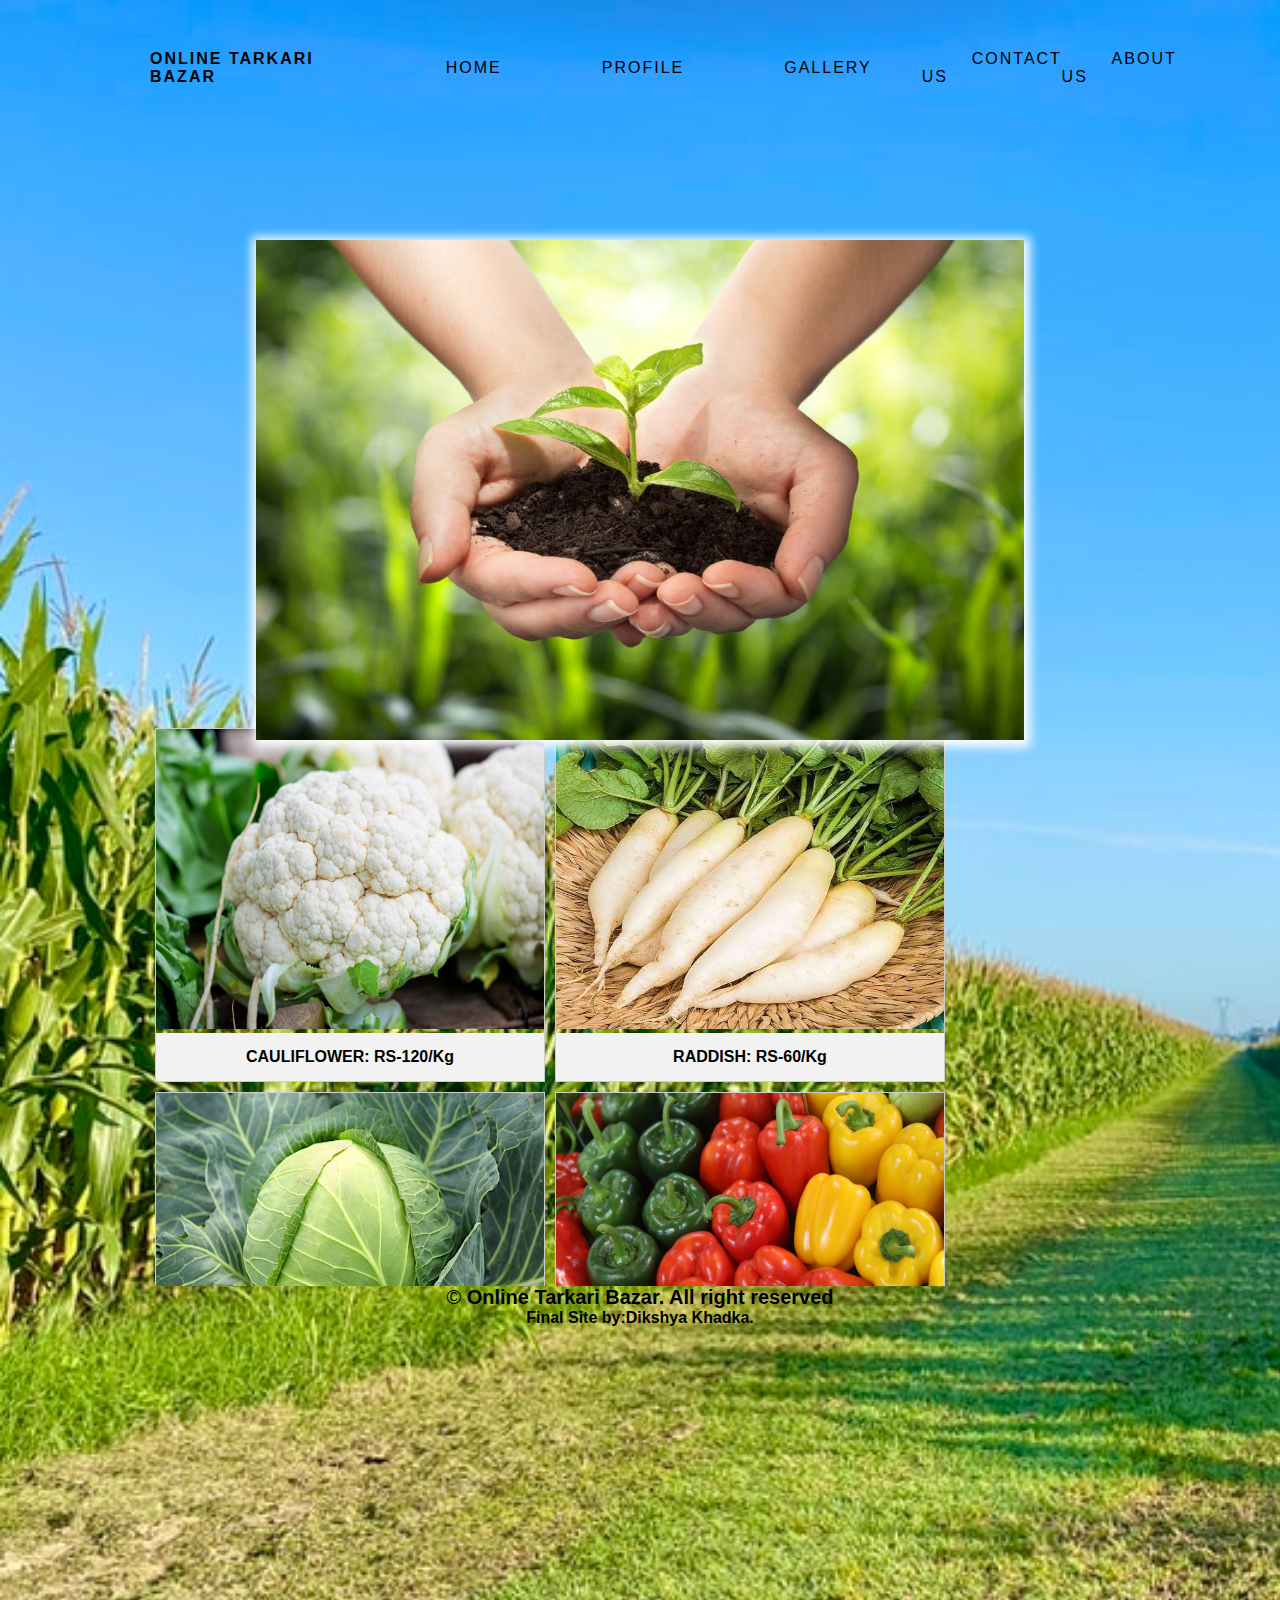
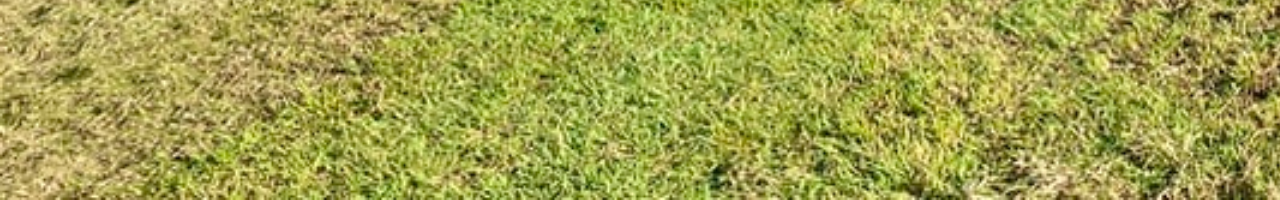
<file: index.html>
<!DOCTYPE html>
<html>
<head>
	<meta charset="utf-8">
	<title>Homepage</title>
	<link rel="stylesheet" type="text/css" href="home.css">
</head>
<body>
	<header class="Nav">
		<a href="#" class="logo">Online Tarkari Bazar</a>
		<ul>
		<li><a class="a" href="index.html" >HOME</a></li>
    	<li><a class="b" href="profile.html" >PROFILE</a></li>
    	<li><a class="c" href="gallery.html" >GALLERY</a></li>     
    	<li><a class="d" href="contact.html" >CONTACT US</a></li> 
    	<li><a class="e" href="aboutus.html" >ABOUT US</a></li>
    </ul>
	</header>
	<div class="slider"> </div>
	<div class="container">
		<h1>-- TODAYS PRICE --</h1>
		<div class="Price">
			<img src="images\cauli.jpg">
			<div class="desc"><b>CAULIFLOWER: RS-120/Kg</b></div>
		</div>
			<div class="Price">
			<img src="images\raddish.jpg">
			<div class="desc"><b>RADDISH: RS-60/Kg</b></div>
		</div>
			<div class="Price">
			<img src="images\cabbage.jpg">
			<div class="desc"><b>CABBAGE: Rs-50/Kg</b></div>
		</div>
			<div class="Price">
			<img src="images\capsicum.jpg">
			<div class="desc"><b>CAPSICUM: Rs-60/Kg</b></div>
		</div>
			<div class="Price">
			<img src="images\potato.jpg">
			<div class="desc"><b>POTATO: Rs-90/Kg</b></div>
		</div>
			<div class="Price">
			<img src="images\tomato.jpg">
			<div class="desc"><b>TOMATO: Rs-120/Kg</b></div>
		</div>
			<div class="Price">
			<img src="images\carrot.jpg">
			<div class="desc"><b>CARROT: Rs-80/Kg</b></div>
		</div>
			<div class="Price">
			<img src="images\brinjal.jpg">
			<div class="desc"><b>BRINJAL: Rs-100/Kg</b></div>
		</div>
			<div class="Price">
			<img src="images\spinach.jpg">
			<div class="desc"><b>SPINACH: Rs-40/Kg</b></div>
		</div>
	</div>
	<footer>
    <p align="center" class="footer__copy">&#169; <b>Online Tarkari Bazar. All right reserved</b></p>
    <p align="center"><b>Final Site by:Dikshya Khadka.</b></p>
    </footer>
    </div>
</body>
</html>
</file>
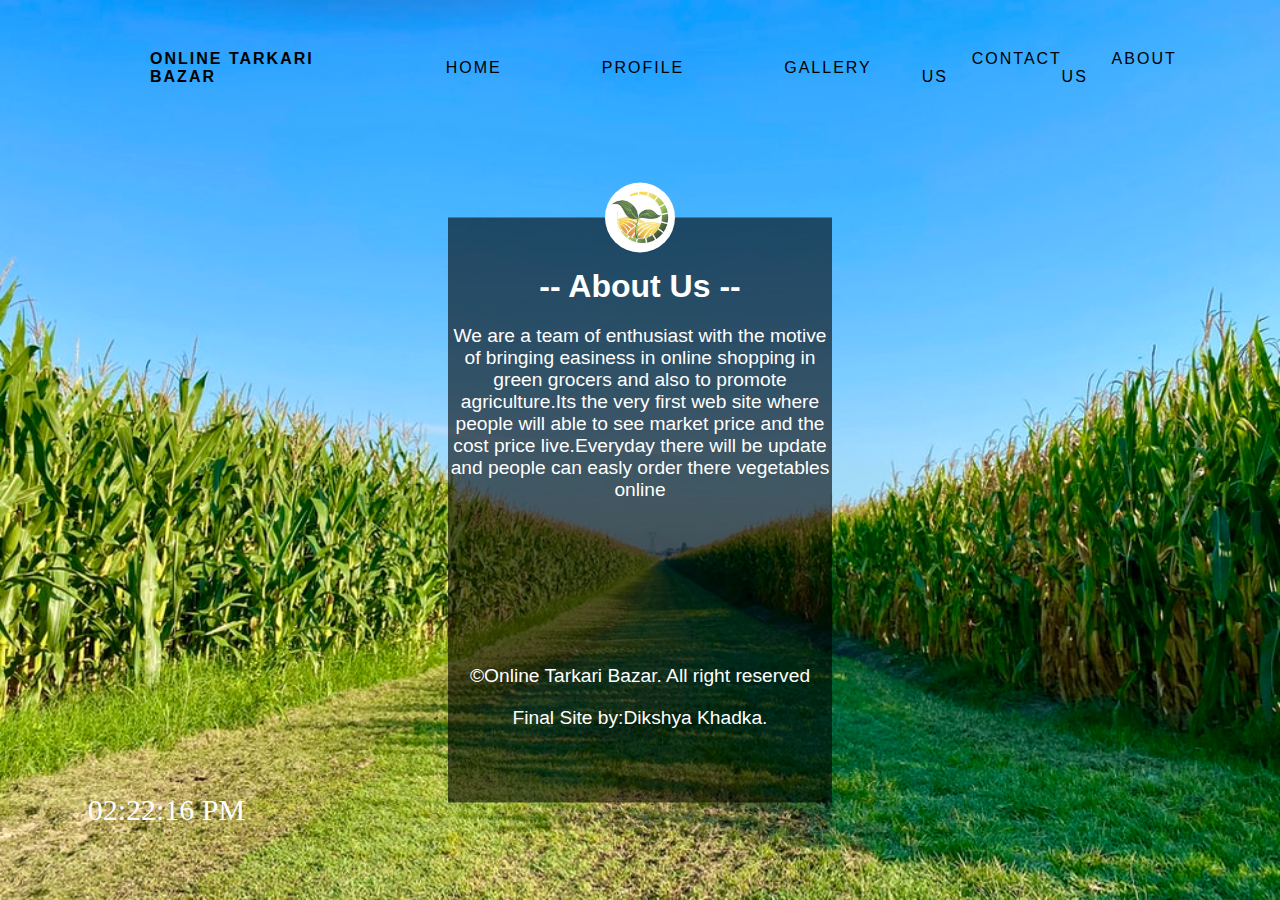
<file: aboutus.html>
<!DOCTYPE html>
<html>
<head>
	<meta charset="utf-8">
	<title>About Us</title>
	<link rel="stylesheet" type="text/css" href="aboutus.css">
</head>
<body>
	<header class="Nav">
		<a href="#" class="logo">Online Tarkari Bazar</a>
		<ul>
		<li><a class="a" href="index.html" >HOME</a></li>
    	<li><a class="b" href="profile.html" >PROFILE</a></li>
    	<li><a class="c" href="gallery.html" >GALLERY</a></li>     
    	<li><a class="d" href="contact.html" >CONTACT US</a></li> 
    	<li><a class="e" href="aboutus.html" >ABOUT US</a></li>
    </ul>
	</header>
	<div class="container">
		<center>
			<h1>-- About Us --</h1>
			<p>We are a team of enthusiast with the motive of bringing easiness in online shopping in green grocers and also to promote agriculture.Its the very first web site where people will able to see market price and the cost price live.Everyday there will be update and people can easly order there vegetables online</p>
			<div class="img">	
			</div>		</center>
			<footer> <br> <br> <br> <br> <br> <br> <br> <br>
    <p align="center" class="footer__copy">&#169;Online Tarkari Bazar. All right reserved</p>
    <p align="center">Final Site by:Dikshya Khadka.</p>
    </footer>
	</div>
	<div id="MyClockDisplay" class="clock">
	<script type="text/javascript">
		function showTime(){
	var date =new Date();
	var h=date.getHours();
	var m=date.getMinutes();
	var s=date.getSeconds();
	var session="AM";
	if (h==0){
		h=12;
	}
	if (h>12) {
		h=h-12;
		session="PM";
	}
	h=(h<10)?"0"+h:h;
	m=(m<10)?"0"+m:m;
	s=(s<10)?"0"+s:s;

	var time=h+":"+m+":"+s+" "+session;
	document.getElementById("MyClockDisplay").innerText=time;
	document.getElementById("MyClockDisplay").textContent=time;
	
	setTimeout(showTime,1045);	
}
showTime();

	</script>

	</div>

</body>
</html>
</file>
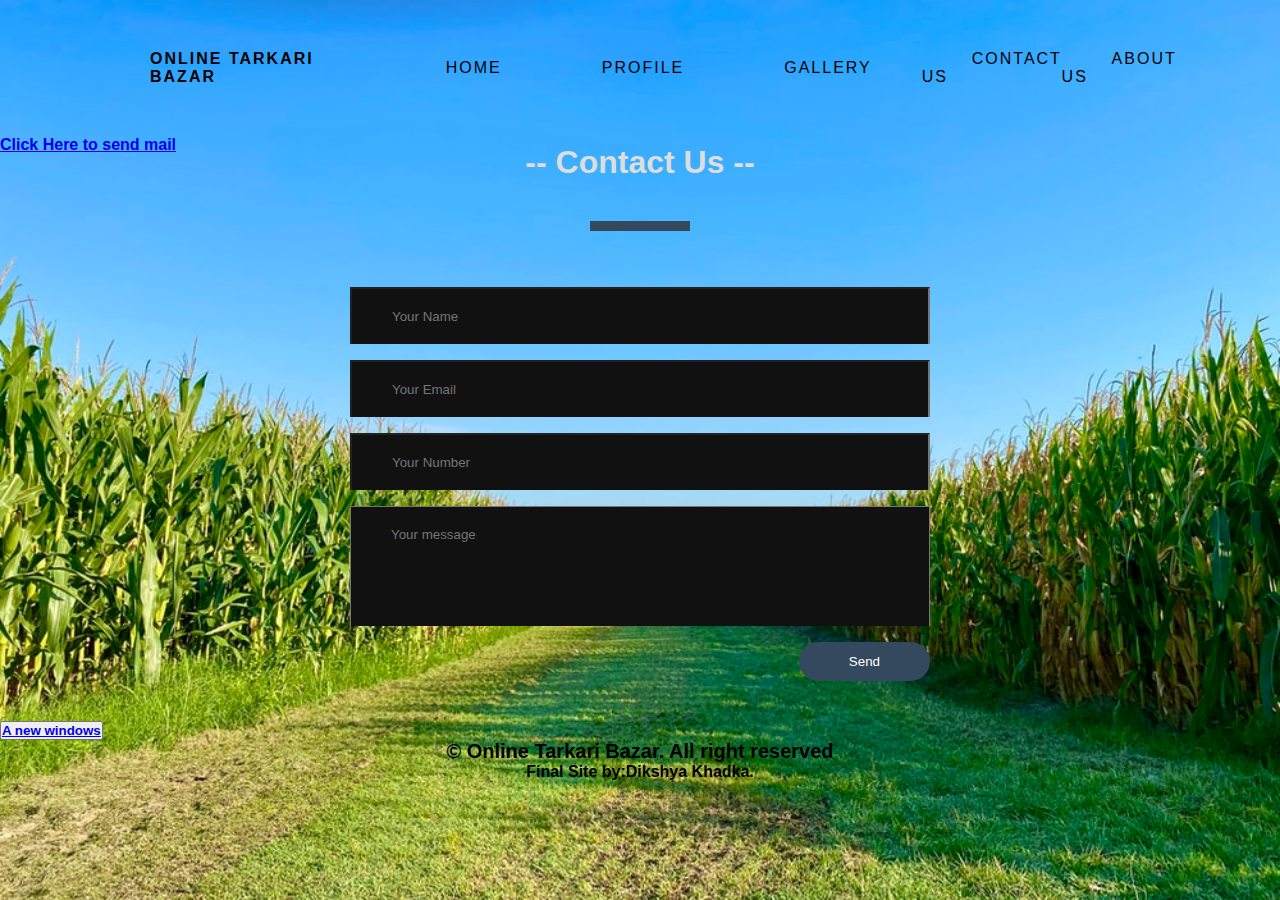
<file: contact.html>
<!DOCTYPE html>
<html>
<head>
	<meta charset="utf-8">
	<title>Contact Us</title>
	<link rel="stylesheet" type="text/css" href="contactus.css">
</head>
<body>
	<header class="Nav">
		<a href="#" class="logo">Online Tarkari Bazar</a>
		<ul>
		<li><a class="a" href="index.html" >HOME</a></li>
    	<li><a class="b" href="profile.html" >PROFILE</a></li>
    	<li><a class="c" href="gallery.html" >GALLERY</a></li>     
    	<li><a class="d" href="contact.html" >CONTACT US</a></li> 
    	<li><a class="e" href="aboutus.html" >ABOUT US</a></li>
    </ul>
	</header>
	<a  href="mailto:((dikshya152207@gmail.com))" > <b> Click Here to send mail <b></a><br>
	<div class="contact-section">
		<h1>-- Contact Us --</h1>
		<div class="border"></div>
		<form class="contact-form" action="contact.html" method="post" id="Form">
			<input type="" name="" class="contact-form-text" placeholder="Your Name">
			<input type="" name="" class="contact-form-text" placeholder="Your Email" id="email" onkeydown="validation()"><span id="Text"></span>
			<input type="" name="" class="contact-form-text" placeholder="Your Number">
			<textarea class="contact-form-text" placeholder="Your message"></textarea>
			<input type="submit" class="contact-form-btn" value="Send">
		</form>
	</div>
	<script>
		function validation(){
	var form = document.getElementById("Form");
	var email = document.getElementById("email").value;
	var text = document.getElementById("Text");
	var pattern = /^[^ ]+@[^ ]+\.[a-z]{2,3}$/;
	 if (email.match(pattern)){
	 	form.classList.add("valid");
	 	form.classList.remove("invalid");
	 	text.innerHTML="Your email address is valid";
	 	text.style.color="#00ff00";
	 }
	 else{
	 	form.classList.remove("valid");
	 	form.classList.add("invalid");
	 	text.innerHTML="Please enter valid email address";
	 	text.style.color="#ff0000";
	 }
	 	 if (email==""){
	 	form.classList.remove("valid");
	 	form.classList.remove("invalid");
	 	text.innerHTML="";
	 	text.style.color="#00ff00";
	 }
}
	</script>
</div>
<button class ="button"><span><a href="http://www.fao.org/nepal/fao-in-nepal/nepal-at-a-glance/en/" target ="__blank"><b>A new windows </b></a></span>
</button>
	<footer>
    <p align="center" class="footer__copy">&#169; <b>Online Tarkari Bazar. All right reserved</b></p>
    <p align="center"><b>Final Site by:Dikshya Khadka.</b></p>
    </footer>
</body>
</html>
</file>
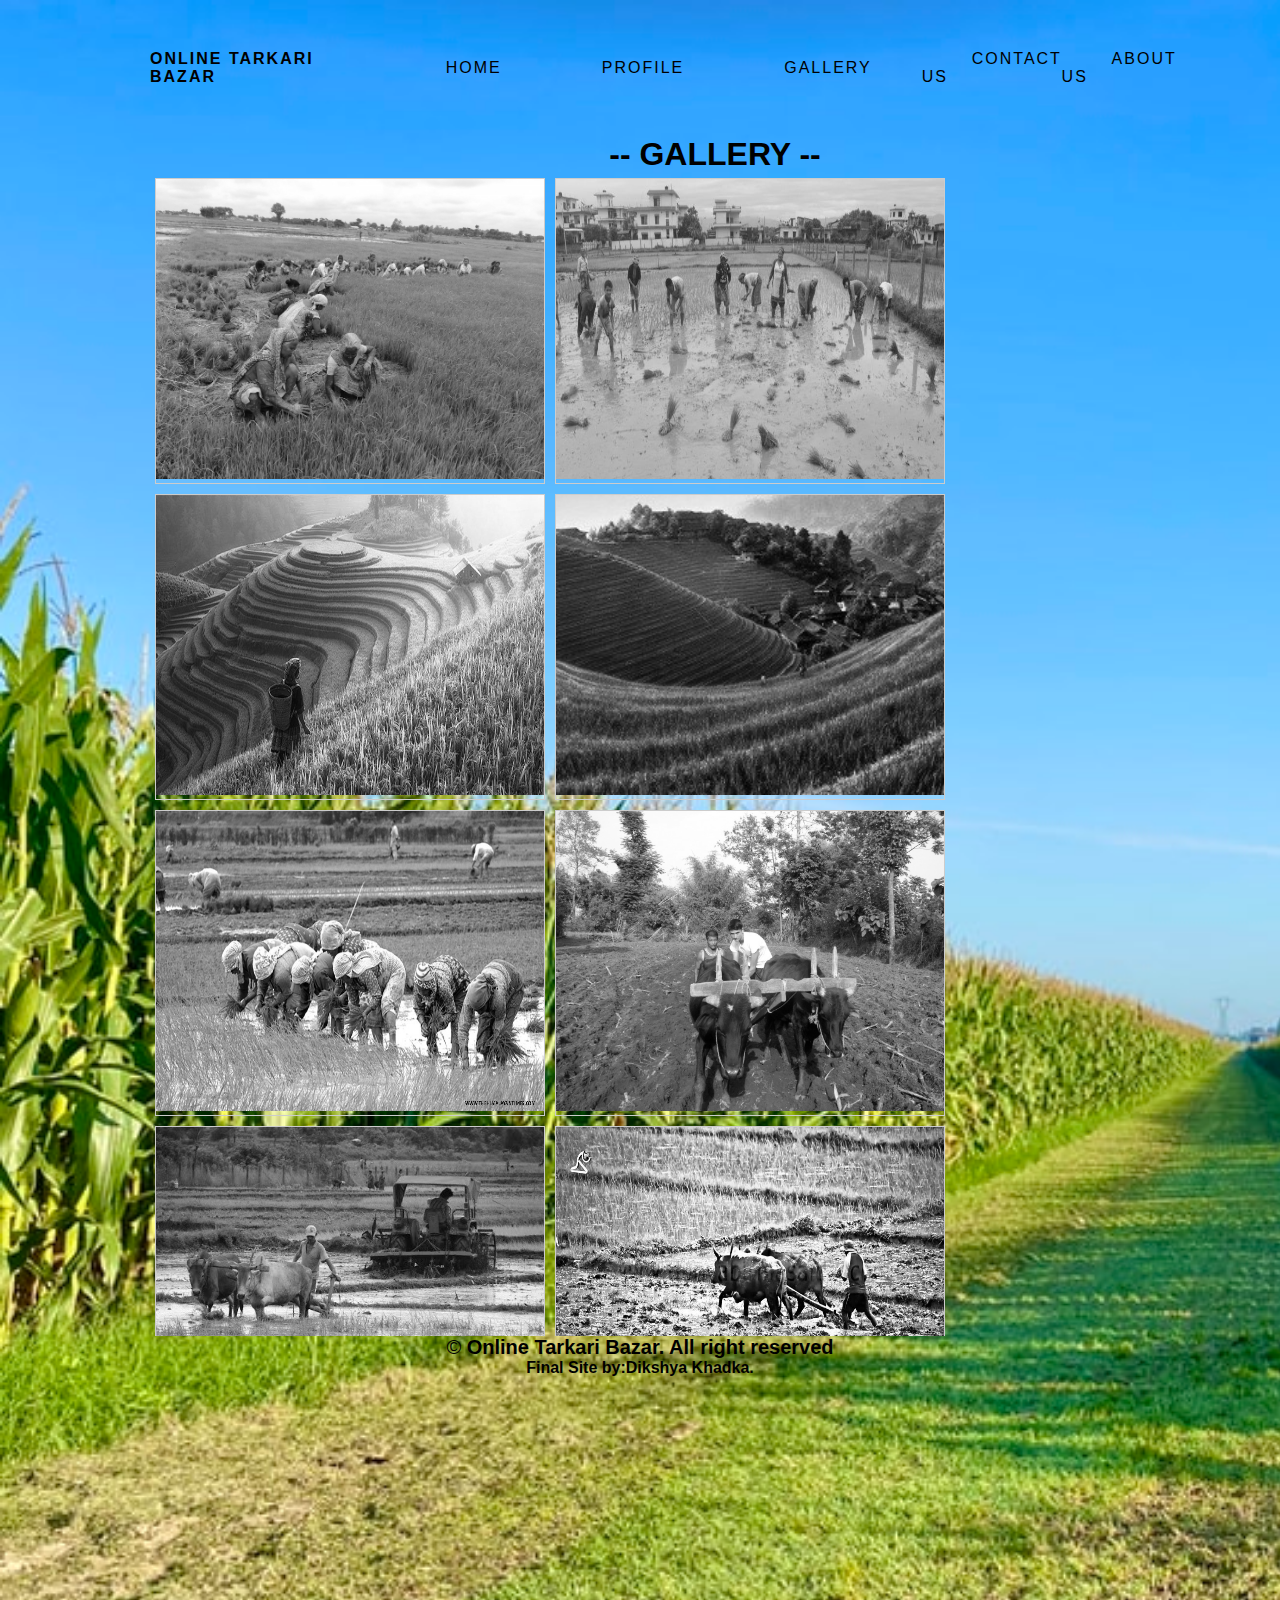
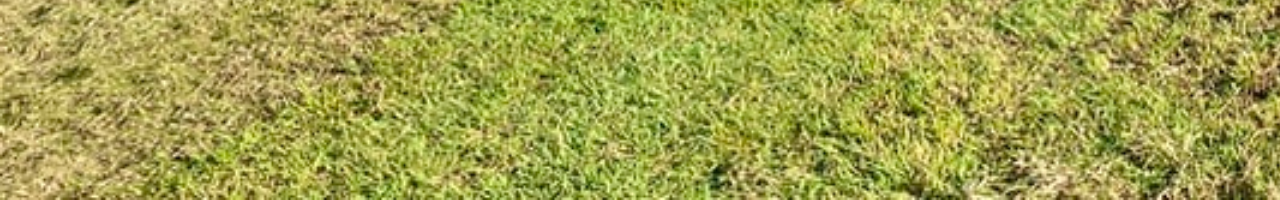
<file: gallery.html>
<!DOCTYPE html>
<html>
<head>
	<meta charset="utf-8">
	<title>Gallery</title>
	<link rel="stylesheet" type="text/css" href="gallery.css">
</head>
<body>
	<header class="Nav">
		<a href="#" class="logo">Online Tarkari Bazar</a>
		<ul>
		<li><a class="a" href="index.html" >HOME</a></li>
    	<li><a class="b" href="profile.html" >PROFILE</a></li>
    	<li><a class="c" href="gallery.html" >GALLERY</a></li>     
    	<li><a class="d" href="contact.html" >CONTACT US</a></li> 
    	<li><a class="e" href="aboutus.html" >ABOUT US</a></li>
    </ul>
	</header>
	<div class="G">
		<h1>-- GALLERY --</h1>
	<div class="gallery">
		<a href="agri.jpg"><img src="images/agri.jfif" alt ="image 1"></a></div>
		<div class="gallery">
		<a href="agri1.jpg"><img src="images/agri1.jpg" alt ="image 2"></a></div>
		<div class="gallery">
		<a href="agri2.jpg"><img src="images/agri2.jpg" alt ="image 3"></a></div>
		<div class="gallery">
		<a href="agri3.jpg"><img src="images/agri3.jpg" alt ="image 4"></a></div>
		<div class="gallery">
		<a href="agri4.jpg"><img src="images/agri4.jpg" alt ="image 5"></a></div>
		<div class="gallery">
		<a href="agri5.jpg"><img src="images/agri5.jpg" alt ="image 6"></a></div>
		<div class="gallery">
		<a href="agri6.jpg"><img src="images/agri6.jpg" alt ="image 7"></a></div>
		<div class="gallery">
		<a href="agri7.jpg"><img src="images/agri7.jpg" alt ="image 8"></a></div>
		
</div>
<footer>
    <p align="center" class="footer__copy">&#169; <b>Online Tarkari Bazar. All right reserved</b></p>
    <p align="center"><b>Final Site by:Dikshya Khadka.</b></p>
    </footer>
</body>
</html>
</file>
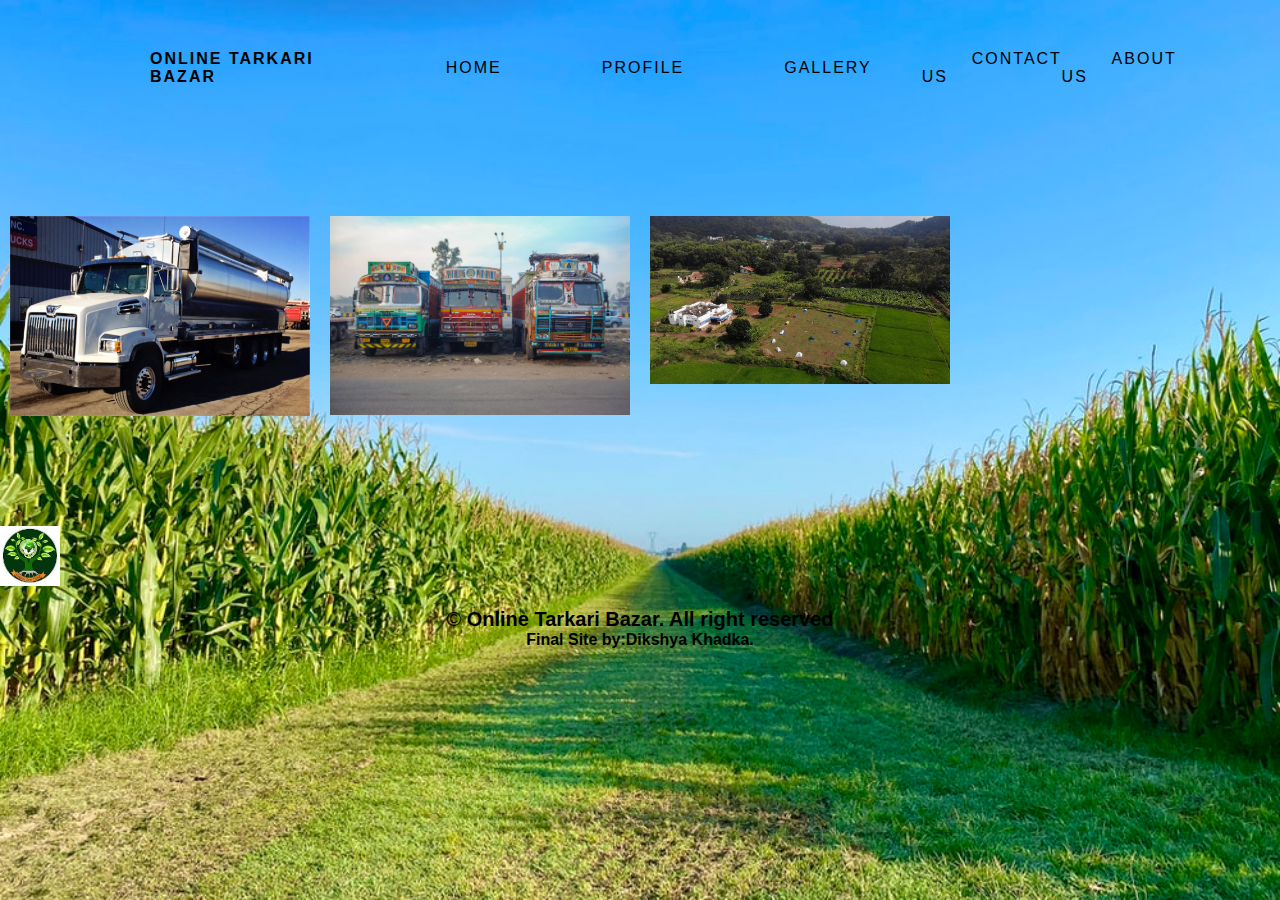
<file: profile.html>
<!DOCTYPE html>
<html>
<head>
	<meta charset="utf-8">
	<title>Profile</title>
	<link rel="stylesheet" type="text/css" href="profile.css">
</head>
<body>
	<header class="Nav">
		<a href="#" class="logo">Online Tarkari Bazar</a>
		<ul>
		<li><a class="a" href="index.html" >HOME</a></li>
    	<li><a class="b" href="profile.html" >PROFILE</a></li>
    	<li><a class="c" href="gallery.html" >GALLERY</a></li>     
    	<li><a class="d" href="contact.html" >CONTACT US</a></li> 
    	<li><a class="e" href="aboutus.html" >ABOUT US</a></li>
    </ul>
	</header>
	<div class="container">
		<div class="box">
			<div class="imgBox">
				<img src="images/v.jpg">
			</div>
			<div class="details">
			<div class="content">
				<h2>TRANSPORT VEGGIES EXPRESS PVT.LTD.</h2>
				<p>
			ADDRESS:Balkot,Bhaktapur, Nepal<br>
			PHONE NUMBER:+9771 4432107
			4435513<br>
			FAX:+977 1 4435456<br>
			WEBSITE:www.dikshya8@com.np
			

				</p>
			</div>
			</div>
		</div>
		<div class="box">
			<div class="imgBox">
				<img src="images/v1.jpg">
			</div>
			<div class="details">
			<div class="content">
				<h2>Star Transport Service Pvt. Ltd.</h2>
				<p>
					ADDRESS:Sallaghari, Bhaktapur, Nepal<br> 
					PHONE NUMBER:01 4479144
                    01 4479075<br>

					MOBILE PHONE:98510 66481
                    98511 33932


				</p>
			</div>
			</div>
		</div>
		
		<div class="box">
			<div class="imgBox">
				<img src="images/v3.jpg">
			</div>
			<div class="details">
			<div class="content">
				<h2>Fresh Farm House </h2>
				<p>
					Address:Thimi,Bhaktapur<br> 
					POBOX:8974, EPC-253, bhaktapur, Nepal 44600<br>
					Hours:6:30AM-10:30PM Wed
					Phone: 985-1031807


				</p>
			</div>
			</div>
		</div>
</div> 
	<a href ="http://www.agricultureinnepal.com/">
		<img src="images/external.jfif" alt="agriculture" style="width :60px;height:60px;">
	</a>
		<br> <br> 
		<footer>
    <p align="center" class="footer__copy">&#169; <b>Online Tarkari Bazar. All right reserved</b></p>
    <p align="center"><b>Final Site by:Dikshya Khadka.</b></p>
    </footer>
</body>
</html>
</file>
<file: home.css>
*{
	margin: 0;
	padding: 0;
	box-sizing: border-box;
	font-family: sans-serif;
}
body{
	background-image: url('images/background.jpg');
	background-size: cover;
	min-height: 200vh;
}
header{
	
	top: 0;
	left: 0;
	width: 100%;
	display: flex;
	justify-content: space-between;
	align-items: center;
	transition: 0.6s;
	padding: 40px 100px;
}
header .logo{
	position: relative;
	font-weight: 700;
	color: black;
	text-decoration: none;
	font-size: 1.5;
	text-transform: uppercase;
	letter-spacing: 2px;
	transition: 0.6s;
	padding: 10px 50px;
	z-index: 100000;
}
header ul{
	position: relative;
	display: flex;
	justify-content: center;
	align-items: center;
}
header ul li{
	position: relative;
	list-style: none;
}
header ul li a{
	position: relative;
	margin: 0 50px;
	text-decoration: none;
	color: black;
	letter-spacing: 2px;
	font-weight: 500px;
	transition: 0.6px;
}
.slider{
	width: 60%;
	height: 500px;
	position: absolute;
	left: 50%;
	top: 50%;
	margin-top: 40px;
	transform: translate(-50%,-50%);
	background-image: url(images/a.jfif);
	background-size: 100% 100%;
	box-shadow: 1px 2px 10px 5px white;
	animation:slider 18s infinite linear;
}
@keyframes slider{
	0%{
		background-image: url(images/a.jfif);
	}
	35%{
		background-image: url(images/b.jpg);
	}
	60%{
		background-image: url(images/c.jpg);
	}
}
.container{
	max-width: 1240px;
	overflow: auto;
	margin-top: 550px;
	height: 600px;
	padding-left: 150px;
}
.Price{
	margin: 5px;
	border:1px solid #ccc;
	float: left;
	width: 390px;
}
.Price img{
	width: 100%;
	height: 300px;
}
.desc{
	padding: 15px;
	text-align: center;
	background: #f2f2f2;
}
h1{
	text-align: center;
	color: white;
}
@media screen and (max-width: 1024px){
	.slider{
		width:900px;
	}
	.container{
		width:980px;
	}
}
.footer__copy{
	font-size: 20px;
	text-align: center;
	color: black;
}
.test{
	position: absolute;
	margin-left: 47 vh;
	margin-top: 6vh;
}
</file>
<file: aboutus.css>
*{
	margin: 0;
	padding: 0;
	box-sizing: border-box;
	font-family: sans-serif;
}
body{
	background-image: url('images/background.jpg');
	background-size: cover;
	min-height: 100vh;
}
header{
	
	top: 0;
	left: 0;
	width: 100%;
	display: flex;
	justify-content: space-between;
	align-items: center;
	transition: 0.6s;
	padding: 40px 100px;
}
header .logo{
	position: relative;
	font-weight: 700;
	color: black;
	text-decoration: none;
	font-size: 1.5;
	text-transform: uppercase;
	letter-spacing: 2px;
	transition: 0.6s;
	padding: 10px 50px;
	z-index: 100000;
}
header ul{
	position: relative;
	display: flex;
	justify-content: center;
	align-items: center;
}
header ul li{
	position: relative;
	list-style: none;
}
header ul li a{
	position: relative;
	margin: 0 50px;
	text-decoration: none;
	color: black;
	letter-spacing: 2px;
	font-weight: 500px;
	transition: 0.6px;
}
.container{
	margin-top: 60px;
	height: 65vh;
	width: 30%;
	background: rgb(0,0,0,.6);
	position: absolute;
	top: 50%;
	left: 50%;
	transform: translate(-50%,-50%);
	padding: 0px;
}
.img{
	height: 70px;
	width: 70px;
	background: url("images/logo.png")no-repeat;
	background-size: cover;
	background-position: center;
	border-radius:50px;
	position: absolute;
	top: 0%;
	left: 50%;
	transform: translate(-50%,-50%); 
}
.container h1{
	color: white;
	margin-top: 50px;
}
.container p{
	color: white;
	margin-top: 20px;
	font-size: 1.2em;
}
 .clock{
 	position: absolute;
 	top: 90%;
 	left: 13%;
 	transform: translateX(-50%) translateY(-50%);
 	color: white;
 	font-family: verdana;
 	font-size: 30px;
 	padding: 0px 5px 0px 5px;
 }
   	@media screen and (max-width: 1140 px){
    .container{
    	width:400px;
    	height:350px;
    	margin-top:10px;

}
.footer__copy{
	font-size: 20px;
	text-align: center;
	color: black;
}
.test{
	position: absolute;
	margin-left: 47 vh;
	margin-top: 6vh;
}
</file>
<file: contactus.css>
*{
	margin: 0;
	padding: 0;
	box-sizing: border-box;
	font-family: sans-serif;
}
body{
	background-image: url('images/background.jpg');
	background-size: cover;
	min-height: 100vh;
}
header{
	
	top: 0;
	left: 0;
	width: 100%;
	display: flex;
	justify-content: space-between;
	align-items: center;
	transition: 0.6s;
	padding: 40px 100px;
}
header .logo{
	position: relative;
	font-weight: 700;
	color: black;
	text-decoration: none;
	font-size: 1.5;
	text-transform: uppercase;
	letter-spacing: 2px;
	transition: 0.6s;
	padding: 10px 50px;
	z-index: 100000;
}
header ul{
	position: relative;
	display: flex;
	justify-content: center;
	align-items: center;
}
header ul li{
	position: relative;
	list-style: none;
}
header ul li a{
	position: relative;
	margin: 0 50px;
	text-decoration: none;
	color: black;
	letter-spacing: 2px;
	font-weight: 500px;
	transition: 0.6px;
}
.contact-section{
	padding: 40px 0;
	margin-top: -50px;
}
.contact-section h1{
	text-align: center;
	color: #ddd;
}
.border{
	width: 100px;
	height: 10px;
	background: #34495e;
	margin: 40px auto;
}
.contact-form{
	max-width: 600px;
	margin: auto;
	padding: 0 10px;
	overflow: hidden;
}
.contact-form-text{
	display: block;
	width: 100%;
	box-sizing: border-box;
	margin:16px 0;
	border-bottom: 0;
	background: #111;
	padding: 20px 40px;
	outline: none;
	color: #ddd;
	transition: 0.5s;
}
.contact-form-text-focus{
	box-shadow: 0 0 10px 4px #34495e;
}
textarea.contact-form-text{
	resize: none;
	height: 120px;
}
.contact-form-btn{
	float: right;
	border:0;
	background: #34495e;
	color: #fff;
	padding: 12px 50px;
	border-radius: 20px;
	cursor: pointer;
	transition: 0.5s;
}
.contact-form-btn:hover{
	background: #2980b9;
}
 	 	@media screen and (max-width: 1140px){

.contact-section{
	width:1000px;
}
}
.footer__copy{
	font-size: 20px;
	text-align: center;
	color: black;
}
.test{
	position: absolute;
	margin-left: 47 vh;
	margin-top: 6vh;
}
}
}
</file>
<file: gallery.css>
*{
	margin: 0;
	padding: 0;
	box-sizing: border-box;
	font-family: sans-serif;
}
body{
	background-image: url('images/background.jpg');
	background-size: cover;
	min-height: 200vh;
}
header{
	
	top: 0;
	left: 0;
	width: 100%;
	display: flex;
	justify-content: space-between;
	align-items: center;
	transition: 0.6s;
	padding: 40px 100px;
}
header .logo{
	position: relative;
	font-weight: 700;
	color: black;
	text-decoration: none;
	font-size: 1.5;
	text-transform: uppercase;
	letter-spacing: 2px;
	transition: 0.6s;
	padding: 10px 50px;
	z-index: 100000;
}
header ul{
	position: relative;
	display: flex;
	justify-content: center;
	align-items: center;
}
header ul li{
	position: relative;
	list-style: none;
}
header ul li a{
	position: relative;
	margin: 0 50px;
	text-decoration: none;
	color: black;
	letter-spacing: 2px;
	font-weight: 500px;
	transition: 0.6px;
}
.G{
	max-width: 1500px;
	overflow: auto;
	padding-left: 150px;
	height: 1200px;
}
.gallery{
	margin: 5px;
	border:1px solid #ccc;
	float: left;
	width: 390px;
}
.gallery img{
	width: 100%;
	filter: grayscale(100%);
	transition: 1s;
	height: 300px;

}
.gallery img:hover{
	filter: grayscale(0%);
	transform: scale(1.1);
}
h1{
	font-weight: 2em;
	text-align: center;
}
@media screen and (max-width: 1140px){

.G{
	width:1000px;
}
}
.footer__copy{
	font-size: 20px;
	text-align: center;
	color: black;
}
.test{
	position: absolute;
	margin-left: 47 vh;
	margin-top: 6vh;
}
</file>
<file: profile.css>
*{
	margin: 0;
	padding: 0;
	box-sizing: border-box;
	font-family: sans-serif;
}
body{
	background-image: url('images/background.jpg');
	background-size: cover;
	min-height: 100vh;
}
header{
	
	top: 0;
	left: 0;
	width: 100%;
	display: flex;
	justify-content: space-between;
	align-items: center;
	transition: 0.6s;
	padding: 40px 100px;
}
header .logo{
	position: relative;
	font-weight: 700;
	color: black;
	text-decoration: none;
	font-size: 1.5;
	text-transform: uppercase;
	letter-spacing: 2px;
	transition: 0.6s;
	padding: 10px 50px;
	z-index: 100000;
}
header ul{
	position: relative;
	display: flex;
	justify-content: center;
	align-items: center;
}
header ul li{
	position: relative;
	list-style: none;
}
header ul li a{
	position: relative;
	margin: 0 50px;
	text-decoration: none;
	color: black;
	letter-spacing: 2px;
	font-weight: 500px;
	transition: 0.6px;
}
.container{
	width: 1280px;
	
	margin: 70px auto 0;
	display: flex;
	flex-direction: row;
	
}
.container .box{
	position: relative;
	width: 300px;
	height: 300px;
	/*background: #ff0;*/
	margin: 10px;
	box-sizing: border-box;
	display: inline-block;
}
.container .box .imgBox{
	position: relative;
	overflow: hidden;
}
.container .box .imgBox img{
	max-width: 100%;
	transition: transform 2s;
}
.container .box:hover .imgBox img{
	transform: scale(1.2);
}
.container .box .details{
	position: absolute;
	top: 10px;
	left: 10px;
	bottom: 10px;
	right: 10px;
	background: rgba(0,0,0,.8);
	transform: scaleY(0);
	transition: transform .5s;
}
.container .box:hover .details{
transform: scale(1);
}
.container .box .details .content{
	position: absolute;
	top: 50%;
	transform: translate(-50%);
	text-align: center;
	padding:15px;
	color: #fff;
}
.container .box .details .content h2{
	margin-top: -150px;
	padding-left: 300px;
	font-size: 30px;
	color: #ff0;
}

.container .box .details .content p{
	margin: 10px 0 0;
	padding-left: 300px;
	/*margin-top: 50px;*/
}
@media screen and (max-width: 1140px){
	.container{
		width:1000px;
	}
	h2,p{
		width:auto;
		font-size:1em;
		padding-right:100px;
	}
}
.footer__copy{
	font-size: 20px;
	text-align: center;
	color: black;
}
.test{
	position: absolute;
	margin-left: 47 vh;
	margin-top: 6vh;
}
</file>
